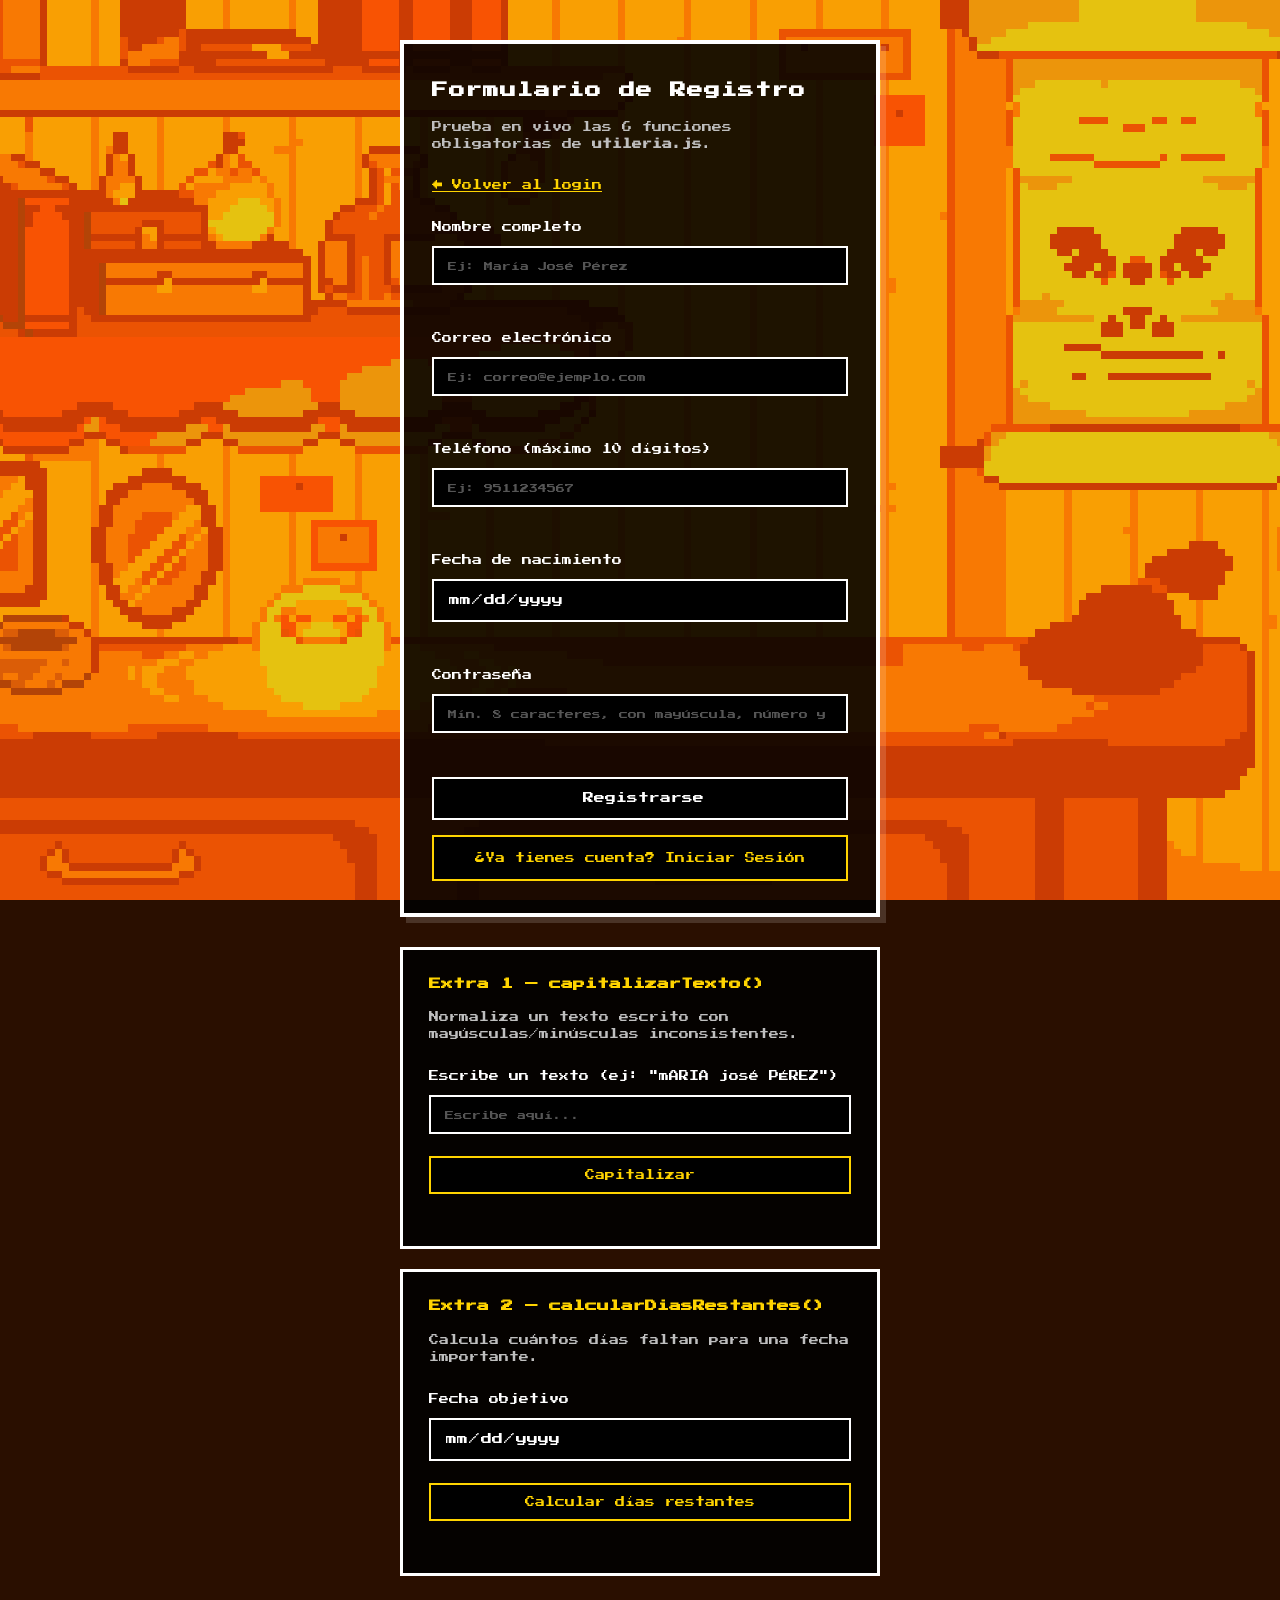
<file: index.html>
<!DOCTYPE html>
<html lang="es">
<head>
    <meta charset="UTF-8">
    <meta name="viewport" content="width=device-width, initial-scale=1.0">
    <title>Utileria.js | Formulario de Registro</title>
    <link rel="stylesheet" href="css/styles.css">
    <link href="https://fonts.googleapis.com/css2?family=Press+Start+2P&display=swap" rel="stylesheet">
</head>
<body>

    <div class="contenedor-formulario">
        <h1>Formulario de Registro</h1>
        <p class="subtitulo">Prueba en vivo las 6 funciones obligatorias de <strong>utileria.js</strong>.</p>
        <p class="subtitulo"><a href="index.html" style="color: var(--color-acento);">← Volver al login</a></p>

        <form id="formulario-registro" novalidate>
            <div class="grupo-formulario">
                <label for="nombre">Nombre completo</label>
                <input type="text" id="nombre" placeholder="Ej: María José Pérez" autocomplete="off">
                <span id="error-nombre" class="mensaje-error"></span>
            </div>

            <div class="grupo-formulario">
                <label for="correo">Correo electrónico</label>
                <input type="text" id="correo" placeholder="Ej: correo@ejemplo.com" autocomplete="off">
                <span id="error-correo" class="mensaje-error"></span>
            </div>

            <div class="grupo-formulario">
                <label for="telefono">Teléfono (máximo 10 dígitos)</label>
                <input type="text" id="telefono" placeholder="Ej: 9511234567" autocomplete="off">
                <span id="error-telefono" class="mensaje-error"></span>
            </div>

            <div class="grupo-formulario">
                <label for="fecha-nacimiento">Fecha de nacimiento</label>
                <input type="date" id="fecha-nacimiento">
                <span id="error-fecha" class="mensaje-error"></span>
            </div>

            <div class="grupo-formulario">
                <label for="password">Contraseña</label>
                <input type="password" id="password" placeholder="Mín. 8 caracteres, con mayúscula, número y símbolo" autocomplete="off">
                <span id="error-password" class="mensaje-error"></span>
            </div>

            <button type="button" id="btn-registrar" class="boton-enviar">Registrarse</button>
            
            <!-- Botón porque no deja volver main al login-->
            <a href="login.html" class="boton-secundario" style="display: block; text-align: center; margin-top: 15px; text-decoration: none;">¿Ya tienes cuenta? Iniciar Sesión</a>
        </form>
    </div>

    <div class="seccion-extra">
        <h2>Extra 1 — capitalizarTexto()</h2>
        <p class="subtitulo">Normaliza un texto escrito con mayúsculas/minúsculas inconsistentes.</p>
        <div class="grupo-formulario">
            <label for="texto-libre">Escribe un texto (ej: "mARIA josé PÉREZ")</label>
            <input type="text" id="texto-libre" placeholder="Escribe aquí...">
        </div>
        <button type="button" id="btn-capitalizar" class="boton-secundario">Capitalizar</button>
        <div id="resultado-capitalizar" class="resultado-extra"></div>
    </div>

    <div class="seccion-extra">
        <h2>Extra 2 — calcularDiasRestantes()</h2>
        <p class="subtitulo">Calcula cuántos días faltan para una fecha importante.</p>
        <div class="grupo-formulario">
            <label for="fecha-objetivo">Fecha objetivo</label>
            <input type="date" id="fecha-objetivo">
        </div>
        <button type="button" id="btn-dias" class="boton-secundario">Calcular días restantes</button>
        <div id="resultado-dias" class="resultado-extra"></div>
    </div>

    <div id="modal-edad" class="overlay-modal">
        <div class="caja-modal">
            <div class="icono-modal">♥</div>
            <h2>* Un archivo ha sido creado.</h2>
            <p>* Según tu fecha de nacimiento...</p>
            <div id="modal-edad-valor" class="dato-destacado">-- años</div>
            <p id="modal-mayor-edad"></p>
            <button type="button" id="btn-cerrar-modal" class="boton-enviar">Cerrar</button>
        </div>
    </div>

    <script src="js/utileria.js"></script>

    <script>
        document.addEventListener('DOMContentLoaded', () => {
            const inputNombre = document.getElementById('nombre');
            const inputCorreo = document.getElementById('correo');
            const inputTelefono = document.getElementById('telefono');
            const inputFecha = document.getElementById('fecha-nacimiento');
            const inputPassword = document.getElementById('password');
            const btnRegistrar = document.getElementById('btn-registrar');
            const modal = document.getElementById('modal-edad');
            const modalEdadValor = document.getElementById('modal-edad-valor');
            const modalMayorEdad = document.getElementById('modal-mayor-edad');
            const btnCerrarModal = document.getElementById('btn-cerrar-modal');

            inputFecha.max = new Date().toISOString().split('T')[0];

            function limpiarErrores() {
                ['nombre', 'correo', 'telefono', 'fecha', 'password'].forEach(campo => {
                    document.getElementById(`error-${campo}`).textContent = '';
                });
            }

            function abrirModal(edad, mayorEdad) {
                modalEdadValor.textContent = `${edad} años`;
                modalMayorEdad.textContent = mayorEdad
                    ? 'Eres mayor de edad ✅'
                    : 'Eres menor de edad ⚠️';
                modal.classList.add('activo');
            }

            function cerrarModal() {
                modal.classList.remove('activo');
            }

            btnCerrarModal.addEventListener('click', cerrarModal);
            modal.addEventListener('click', (e) => {
                if (e.target === modal) cerrarModal();
            });

            btnRegistrar.addEventListener('click', () => {
                limpiarErrores();
                let formularioValido = true;

                const nombre = inputNombre.value.trim();
                const correo = inputCorreo.value.trim();
                const telefono = inputTelefono.value.trim();
                const fechaNacimiento = inputFecha.value;
                const password = inputPassword.value;

                const nombreValido = nombre !== '' && soloLetras(nombre);
                console.log('soloLetras(nombre):', nombreValido);
                if (!nombreValido) {
                    document.getElementById('error-nombre').textContent = 'Ingresa un nombre válido (solo letras).';
                    formularioValido = false;
                }

                const correoValido = validarCorreo(correo);
                console.log('validarCorreo(correo):', correoValido);
                if (!correoValido) {
                    document.getElementById('error-correo').textContent = 'Ingresa un correo electrónico válido.';
                    formularioValido = false;
                }

                const telefonoEsNumerico = telefono !== '' && !isNaN(telefono);
                const telefonoValido = telefonoEsNumerico && validarLongitud(Number(telefono), 10);
                console.log('validarLongitud(telefono, 10):', telefonoValido);
                if (!telefonoValido) {
                    document.getElementById('error-telefono').textContent = 'Ingresa un teléfono numérico de máximo 10 dígitos.';
                    formularioValido = false;
                }

                let edad = null;
                let mayorEdad = false;
                const hoy = new Date();
                hoy.setHours(0, 0, 0, 0);

                if (fechaNacimiento === '') {
                    document.getElementById('error-fecha').textContent = 'Selecciona tu fecha de nacimiento.';
                    formularioValido = false;
                } else if (new Date(fechaNacimiento) > hoy) {
                    document.getElementById('error-fecha').textContent = 'La fecha de nacimiento no puede ser una fecha futura.';
                    formularioValido = false;
                } else {
                    edad = calcularEdad(fechaNacimiento);
                    mayorEdad = esMayorDeEdad(fechaNacimiento);
                    console.log('calcularEdad(fechaNacimiento):', edad);
                    console.log('esMayorDeEdad(fechaNacimiento):', mayorEdad);
                }

                const passwordValido = validarPassword(password);
                console.log('validarPassword(password):', passwordValido);
                if (!passwordValido) {
                    document.getElementById('error-password').textContent =
                        'Debe tener 8+ caracteres, mayúscula, minúscula, número y símbolo.';
                    formularioValido = false;
                }

                if (formularioValido) {
                    console.log('✅ Formulario válido. Abriendo modal con la edad calculada.');
                    abrirModal(edad, mayorEdad);
                } else {
                    console.log('❌ Formulario con errores. Revisa los mensajes en pantalla.');
                }
            });

            const inputTextoLibre = document.getElementById('texto-libre');
            const resultadoCapitalizar = document.getElementById('resultado-capitalizar');
            document.getElementById('btn-capitalizar').addEventListener('click', () => {
                const texto = inputTextoLibre.value;
                const resultado = capitalizarTexto(texto);
                console.log('capitalizarTexto(texto):', resultado);
                resultadoCapitalizar.textContent = resultado ? `Resultado: "${resultado}"` : '';
            });

            const inputFechaObjetivo = document.getElementById('fecha-objetivo');
            const resultadoDias = document.getElementById('resultado-dias');
            document.getElementById('btn-dias').addEventListener('click', () => {
                if (inputFechaObjetivo.value === '') {
                    resultadoDias.textContent = 'Selecciona una fecha.';
                    return;
                }
                const dias = calcularDiasRestantes(inputFechaObjetivo.value);
                console.log('calcularDiasRestantes(fechaObjetivo):', dias);
                resultadoDias.textContent = `Faltan ${dias} día(s).`;
            });
        });
    </script>
</body>
</html>
</file>
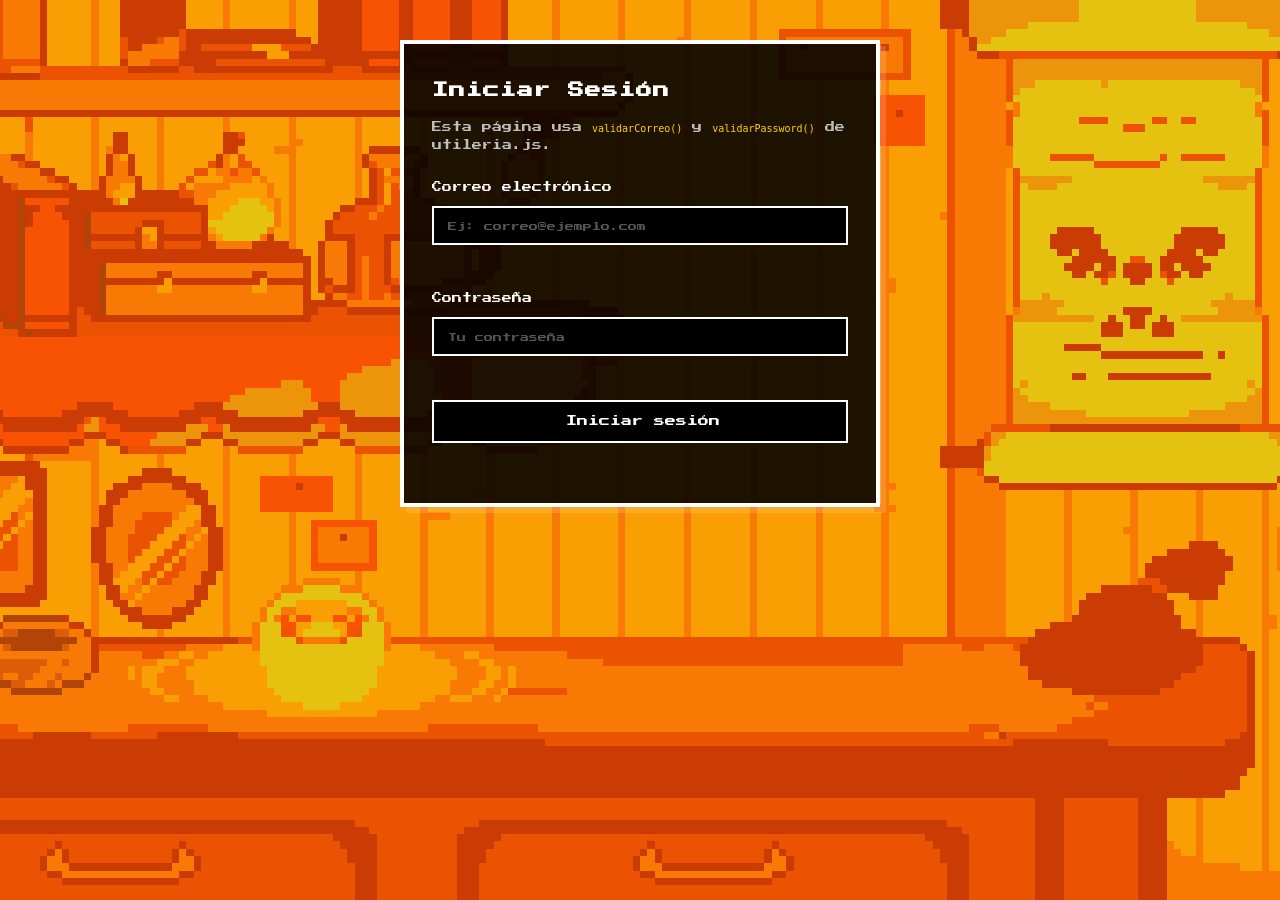
<file: login.html>
<!DOCTYPE html>
<html lang="es">
<head>
    <meta charset="UTF-8">
    <meta name="viewport" content="width=device-width, initial-scale=1.0">
    <title>Utileria.js | Login</title>
    <link rel="stylesheet" href="css/styles.css">
    <link href="https://fonts.googleapis.com/css2?family=Press+Start+2P&display=swap" rel="stylesheet">
</head>
<body>

    <div class="contenedor-formulario">
        <h1>Iniciar Sesión</h1>
        <p class="subtitulo">Esta página usa <code>validarCorreo()</code> y <code>validarPassword()</code> de utileria.js.</p>

        <form id="formulario-login" novalidate>
            <div class="grupo-formulario">
                <label for="login-correo">Correo electrónico</label>
                <input type="text" id="login-correo" placeholder="Ej: correo@ejemplo.com" autocomplete="off">
                <span id="error-login-correo" class="mensaje-error"></span>
            </div>

            <div class="grupo-formulario">
                <label for="login-password">Contraseña</label>
                <input type="password" id="login-password" placeholder="Tu contraseña" autocomplete="off">
                <span id="error-login-password" class="mensaje-error"></span>
            </div>

            <button type="button" id="btn-login" class="boton-enviar">Iniciar sesión</button>
            <p id="mensaje-login-exito" class="mensaje-exito"></p>
        </form>
    </div>

    <script src="js/utileria.js"></script>

    <script>
        document.addEventListener('DOMContentLoaded', () => {
            const inputCorreo = document.getElementById('login-correo');
            const inputPassword = document.getElementById('login-password');
            const btnLogin = document.getElementById('btn-login');
            const mensajeExito = document.getElementById('mensaje-login-exito');
            const errorCorreo = document.getElementById('error-login-correo');
            const errorPassword = document.getElementById('error-login-password');

            btnLogin.addEventListener('click', () => {
                errorCorreo.textContent = '';
                errorPassword.textContent = '';
                mensajeExito.textContent = '';

                const correo = inputCorreo.value.trim();
                const password = inputPassword.value;

                const correoValido = validarCorreo(correo);
                const passwordValido = validarPassword(password);

                console.log('validarCorreo(correo):', correoValido);
                console.log('validarPassword(password):', passwordValido);

                let esValido = true;

                if (!correoValido) {
                    errorCorreo.textContent = 'Ingresa un correo electrónico válido.';
                    esValido = false;
                }

                if (!passwordValido) {
                    errorPassword.textContent = 'Debe tener 8+ caracteres, mayúscula, minúscula, número y símbolo.';
                    esValido = false;
                }

                if (esValido) {
                    console.log('✅ Login válido (simulado, sin backend). Redirigiendo a index.html...');
                    mensajeExito.textContent = '* Inicio de sesión exitoso...';
                    setTimeout(() => {
                        window.location.href = 'index.html';
                    }, 1200);
                } else {
                    console.log('❌ Login inválido. Revisa los campos.');
                }
            });
        });
    </script>
</body>
</html>
</file>
<file: css/styles.css>
:root {
    --color-fondo: #000000;
    --color-caja: #000000;
    --color-borde: #ffffff;
    --color-texto: #ffffff;
    --color-acento: #ffd400;
    --color-error: #ff4141;
    --color-exito: #58e97e;
    --color-corazon: #ff0000;
}

* {
    margin: 0;
    padding: 0;
    box-sizing: border-box;
}

body {
    font-family: 'Press Start 2P', monospace;
    background-color: #2a0f00;
    background-image: url('../img/Fondo.png');
    background-size: cover;
    background-position: center;
    background-repeat: no-repeat;
    background-attachment: fixed;
    image-rendering: pixelated;
    color: var(--color-texto);
    line-height: 1.8;
    padding: 40px 20px;
    font-size: 12px;
}

.contenedor-formulario {
    max-width: 480px;
    margin: 0 auto 30px auto;
    background: rgba(0, 0, 0, 0.88);
    padding: 32px 28px;
    border: 4px solid var(--color-borde);
    box-shadow: 6px 6px 0 rgba(255, 255, 255, 0.15);
}

h1 {
    font-family: 'Press Start 2P', monospace;
    font-size: 16px;
    color: var(--color-texto);
    margin-bottom: 14px;
    letter-spacing: 1px;
}

h2 {
    font-family: 'Press Start 2P', monospace;
    font-size: 12px;
    color: var(--color-acento);
    margin-bottom: 14px;
}

.subtitulo {
    color: #bfbfbf;
    font-size: 10px;
    margin-bottom: 24px;
    line-height: 1.7;
}

.subtitulo code {
    color: var(--color-acento);
}

.grupo-formulario {
    margin-bottom: 22px;
}

label {
    display: block;
    margin-bottom: 10px;
    font-size: 10px;
    color: var(--color-texto);
}

input {
    width: 100%;
    padding: 12px 14px;
    background-color: #000000;
    border: 2px solid var(--color-borde);
    color: var(--color-texto);
    font-family: 'Press Start 2P', monospace;
    font-size: 11px;
    transition: all 0.15s;
}

input::placeholder {
    color: #555555;
    font-size: 9px;
}

input:focus {
    border-color: var(--color-acento);
    outline: none;
    box-shadow: 3px 3px 0 var(--color-acento);
}

.mensaje-error {
    display: block;
    color: var(--color-error);
    font-size: 9px;
    margin-top: 8px;
    min-height: 14px;
    line-height: 1.6;
}

.mensaje-exito {
    display: block;
    color: var(--color-exito);
    font-size: 10px;
    margin-top: 14px;
    min-height: 14px;
    font-weight: normal;
}

.boton-enviar {
    width: 100%;
    background-color: #000000;
    color: var(--color-texto);
    border: 2px solid var(--color-borde);
    padding: 14px 24px;
    font-family: 'Press Start 2P', monospace;
    font-size: 11px;
    cursor: pointer;
    transition: all 0.15s;
    position: relative;
    padding-left: 30px;
}

.boton-enviar::before {
    content: '';
    position: absolute;
    left: 14px;
    top: 50%;
    transform: translateY(-50%);
    opacity: 0;
    transition: opacity 0.1s;
}

.boton-enviar:hover,
.boton-enviar:focus-visible {
    background-color: var(--color-texto);
    color: #000000;
    outline: none;
}

.boton-enviar:hover::before,
.boton-enviar:focus-visible::before {
    content: '♥';
    color: var(--color-corazon);
    opacity: 1;
}

.boton-secundario {
    width: 100%;
    background-color: #000000;
    color: var(--color-acento);
    border: 2px solid var(--color-acento);
    padding: 12px 24px;
    font-family: 'Press Start 2P', monospace;
    font-size: 10px;
    cursor: pointer;
    transition: all 0.15s;
}

.boton-secundario:hover {
    background-color: var(--color-acento);
    color: #000000;
}

.overlay-modal {
    display: none;
    position: fixed;
    inset: 0;
    background-color: rgba(0, 0, 0, 0.85);
    align-items: center;
    justify-content: center;
    padding: 20px;
    z-index: 100;
}

.overlay-modal.activo {
    display: flex;
}

.caja-modal {
    background: rgba(0, 0, 0, 0.92);
    max-width: 380px;
    width: 100%;
    border: 4px solid var(--color-borde);
    padding: 30px 26px;
    box-shadow: 6px 6px 0 rgba(255, 255, 255, 0.15);
    text-align: center;
}

.caja-modal .icono-modal {
    font-size: 28px;
    margin-bottom: 14px;
    color: var(--color-corazon);
}

.caja-modal h2 {
    margin-bottom: 10px;
    color: var(--color-texto);
}

.caja-modal p {
    font-size: 10px;
    color: #bfbfbf;
    margin-bottom: 6px;
    line-height: 1.8;
}

.caja-modal .dato-destacado {
    font-family: 'Press Start 2P', monospace;
    font-size: 22px;
    color: var(--color-acento);
    margin: 16px 0 10px 0;
}

.caja-modal .boton-enviar {
    margin-top: 20px;
}


.seccion-extra {
    max-width: 480px;
    margin: 0 auto 20px auto;
    background: rgba(0, 0, 0, 0.88);
    padding: 24px 26px;
    border: 3px solid var(--color-borde);
}

.resultado-extra {
    margin-top: 12px;
    font-size: 10px;
    color: var(--color-acento);
    min-height: 16px;
    line-height: 1.6;
}
</file>
